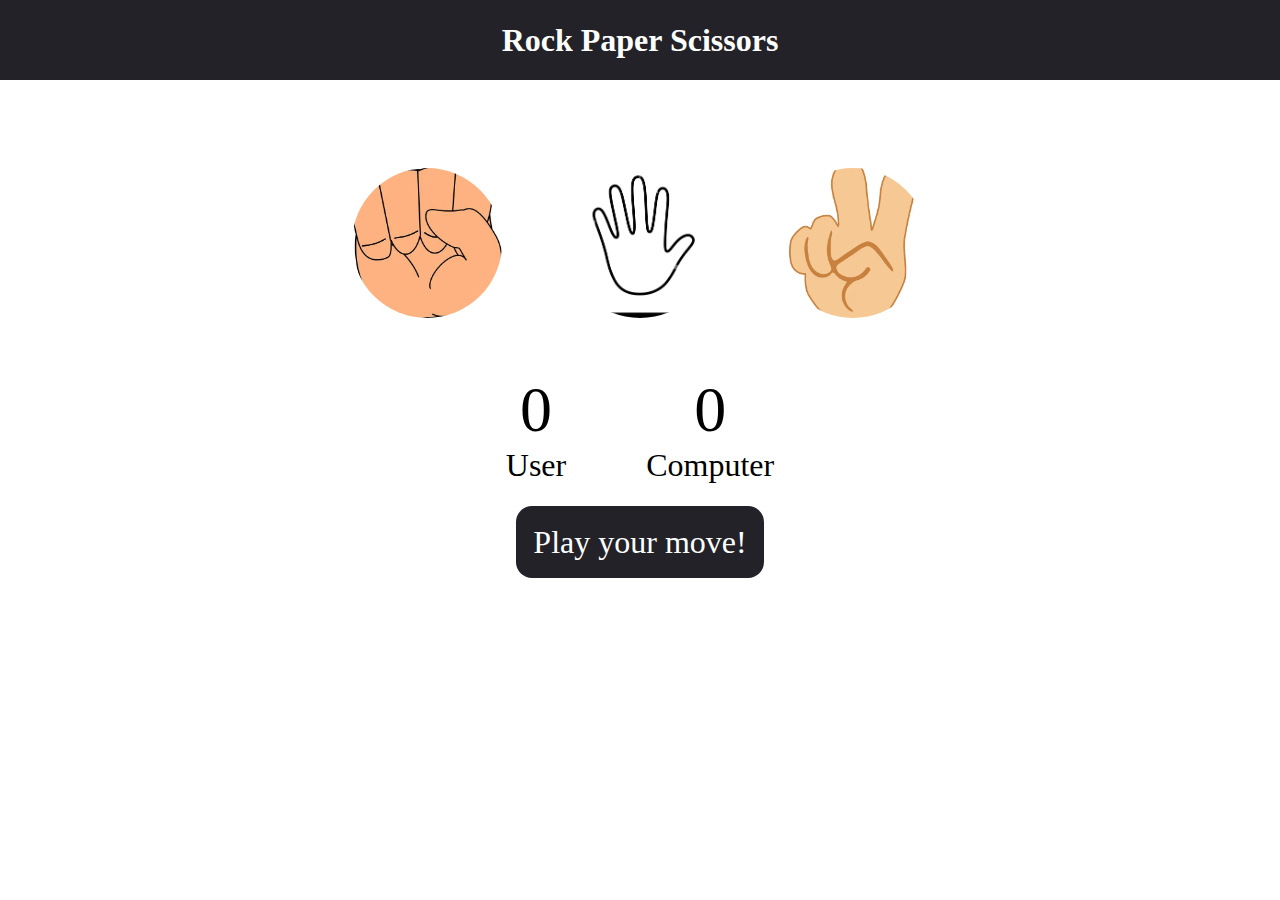
<file: Game (rock paper scissors)/index.html>
<!DOCTYPE html>
<html lang="en">
<head>
    <meta charset="UTF-8">
    <meta name="viewport" content="width=device-width, initial-scale=1.0">
    <title>Game first</title>
    <link rel="stylesheet" href="style.css"/>
</head>
<body>
    
    <h1>Rock Paper Scissors</h1>
    
    <div class="choices">
        <div class="choice" id="rock"><img src="rock.jpg" alt="img"></div>
        <div class="choice" id="paper"><img src="paper.jpg" alt="img"></div>
        <div class="choice" id="scissors"><img src="scissors.avif" alt="img"></div>
    </div>

    <div class="score-board">
        <div class="score">
            <p id="user-score">0</p>
            <p>User</p>
        </div>
        <div class="score">
            <p id="computer-score">0</p>
            <p>Computer</p>
        </div>
    </div>

    <div class="msg-container">
        <p id="msg">Play your move!</p>
    </div>
    <script src="app.js"></script>
</body>
</html>
</file>
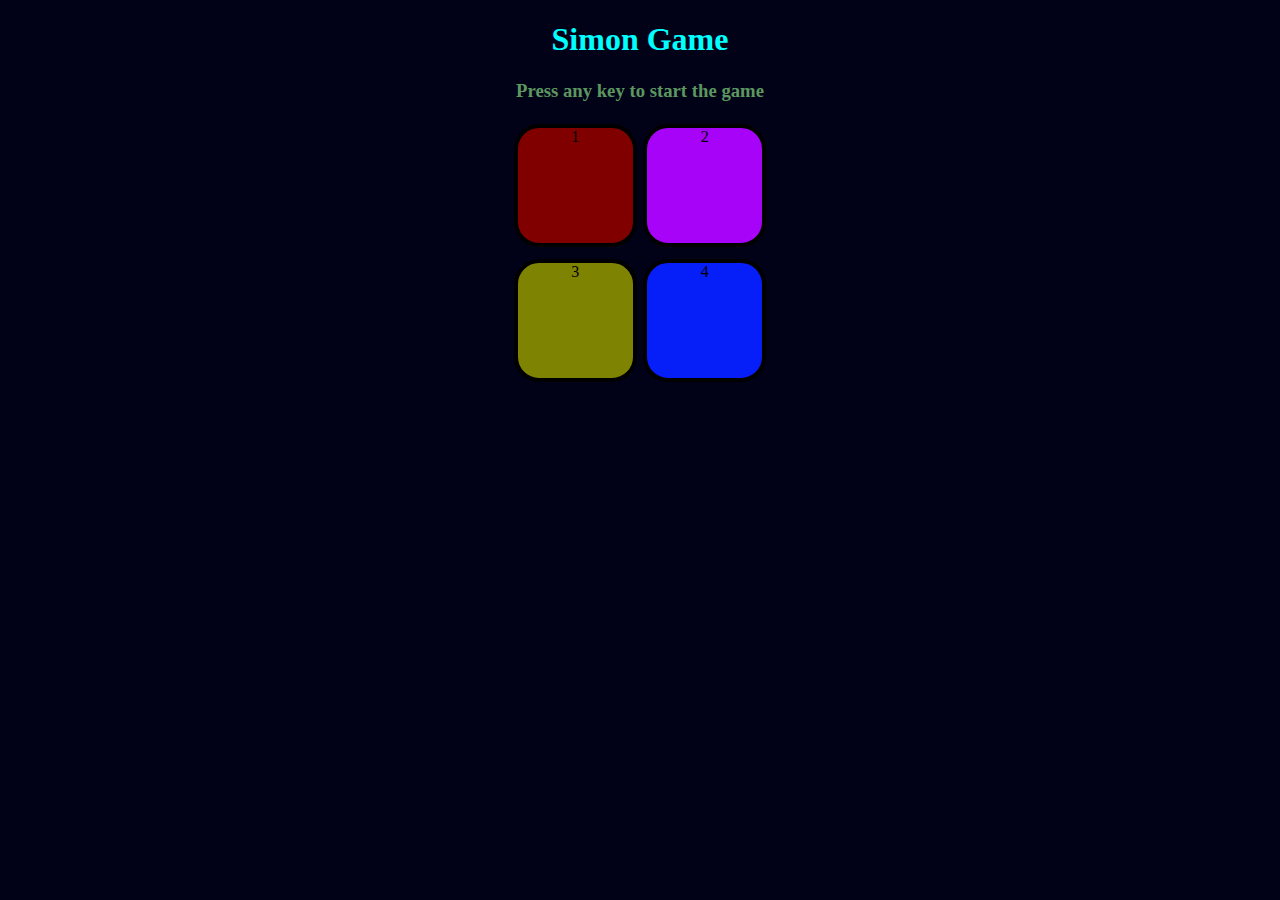
<file: Simon say Game/index.html>
<!DOCTYPE html>
<html lang="en">
<head>
    <meta charset="UTF-8">
    <meta name="viewport" content="width=device-width, initial-scale=1.0">
    <title>Simon Game</title>
    <link rel="stylesheet" href="style.css"/>
</head>
<body>
    <h1>Simon Game</h1>
    <h3>Press any key to start the game</h3>
    <div class="btn-container">
        <div class="btn red" type="button" id="red">1</div>
        <div class="btn pink" type="button" id="pink">2</div>
        <div class="btn yellow" type="button" id="yellow">3</div>
        <div class="btn blue" type="button" id="blue">4</div>
    </div>
    <script src="app.js"></script>
</body>
</html>
</file>
<file: Game (rock paper scissors)/style.css>
*{
    margin: 0;
    padding: 0;
    text-align: center  ;
}
h1{
    background-color: rgb(34, 34, 40);
    color: white;
    height: 5rem;
    line-height: 5rem;
}
.choices{
    display: flex;
    justify-content: center;
    gap: 3rem;
    margin-top: 5rem;
}
.choice{
    height: 165px;
    width: 165px;
    border-radius: 50%;
    display: flex;
    justify-content: center;
    align-items: center;
}
.choice:hover{
    background-color: rgb(34, 34, 40);
    cursor: pointer;
}
img{
    height: 150px;
    width: 150px;
    border-radius: 50%;
    object-fit: cover;
}
.score-board{
    display: flex;
    justify-content: center;
    align-items: center;
    font-size: 2rem;
    margin-top: 3rem;
    gap: 5rem;
}
#user-score, 
#computer-score{
    font-size: 4rem;
}
.msg-container{
    margin-top: 2.5rem;
}
#msg{
    background-color: rgb(34, 34, 40);
    color: white;
    font-size: 2rem;
    display: inline;
    padding: 1.1rem;
    border-radius: 1rem;
}
</file>
<file: Simon say Game/style.css>
body{
    text-align: center;
    background-color: rgb(1, 2, 23);
}

h1{
    color: aqua;
}
h3{
    color: rgb(92, 151, 96);
}
.btn-container{
    height: 265px;
    width: 265px;
    display: flex;
    gap: 0.4rem;
    margin: auto;
    flex-wrap: wrap;
    justify-content: center;
    align-items: center;
}

.btn{
    height: 115px;
    width: 115px;
    border: 4px solid;
    border-radius: 25px;
}
.red{
    background-color: maroon;
}
.pink{
    background-color: rgb(167, 3, 249);
}
.yellow{
    background-color: rgb(127, 131, 2);
}
.blue{
    background-color: rgb(6, 30, 247);
}

/* JavaScript */
.gameflash{
    background-color: white;
}
.userflash{
    background-color: rgb(49, 232, 49);
}
</file>
